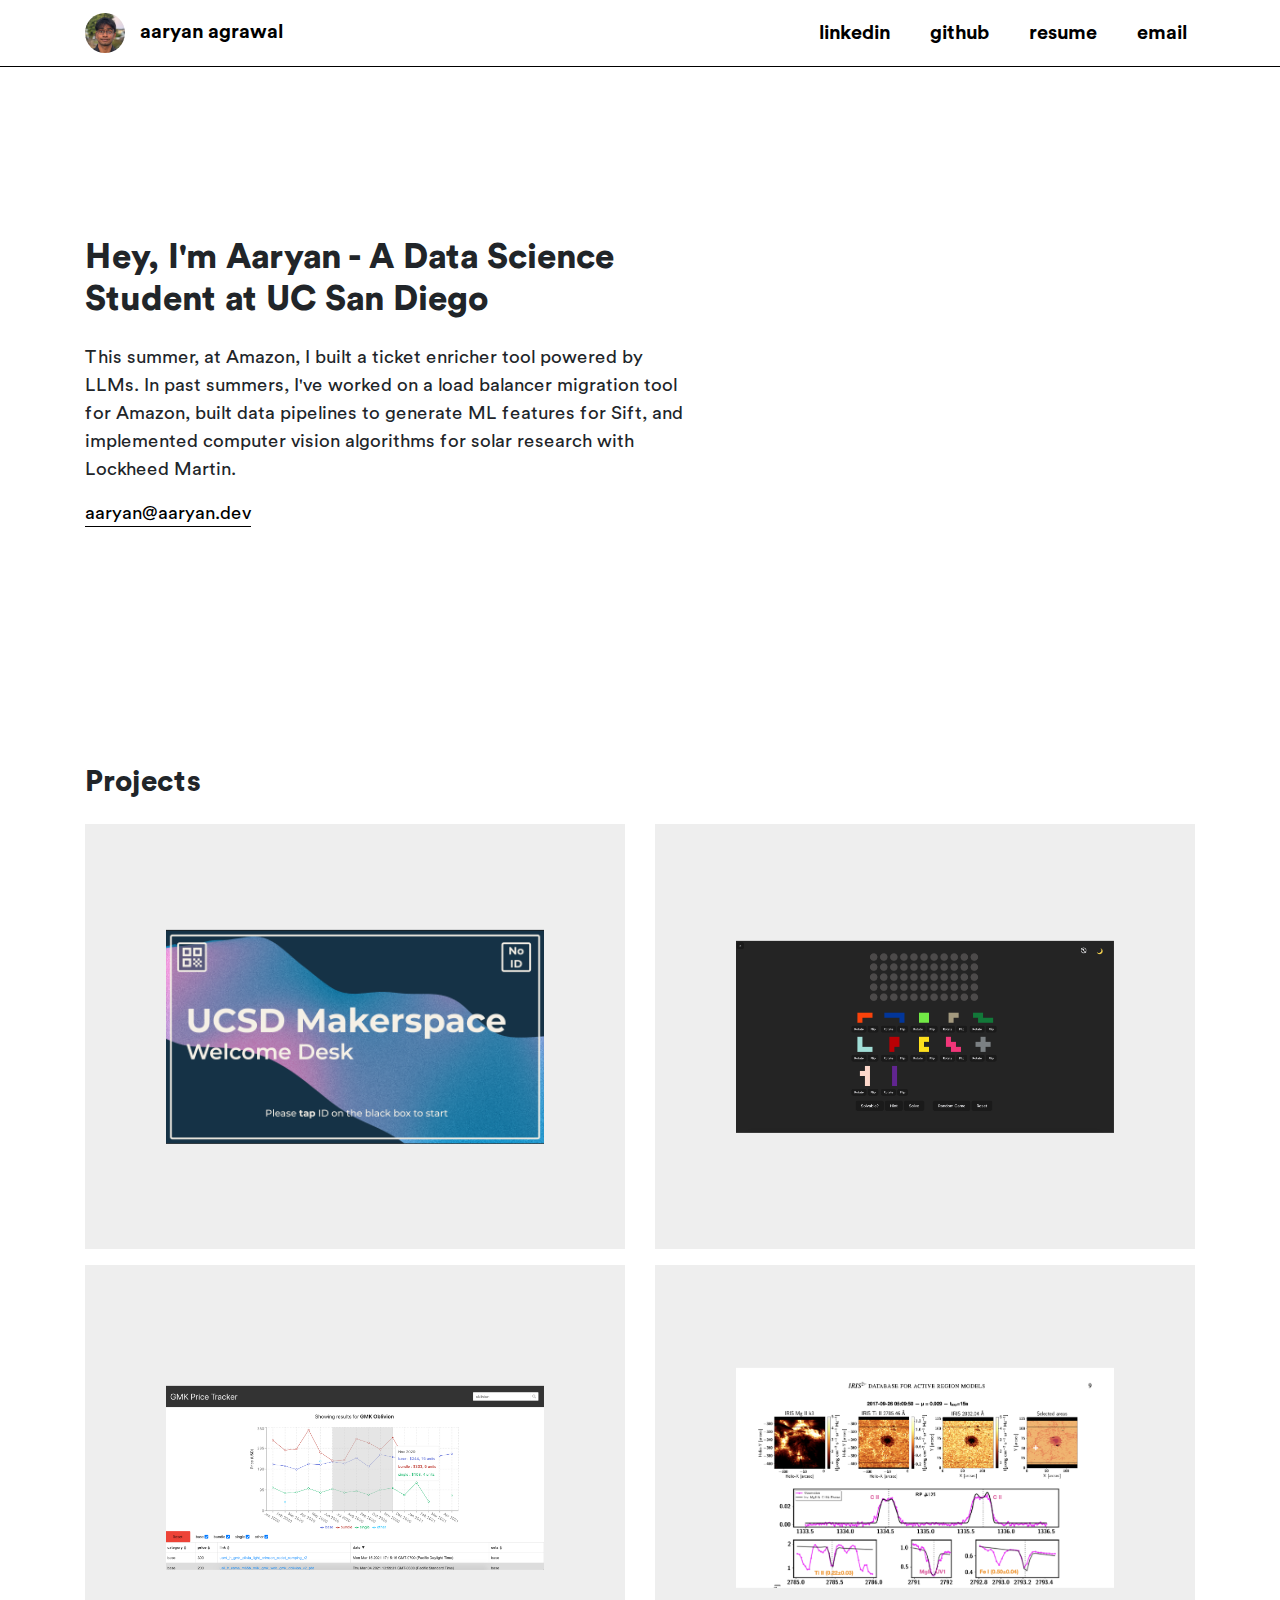
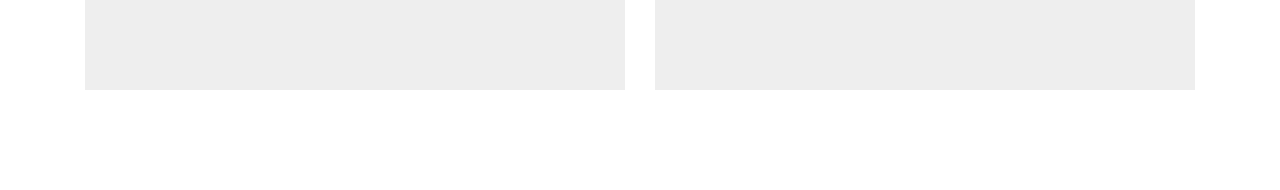
<file: index.html>
<!DOCTYPE html>
<html lang="en">

<head>
  <meta charset="UTF-8">
  <meta name="viewport" content="width=device-width, initial-scale=1.0">
  <title>aaryan agrawal</title>
  <!-- Bootstrap CSS -->
  <link href="https://stackpath.bootstrapcdn.com/bootstrap/4.5.2/css/bootstrap.min.css" rel="stylesheet">
  <link rel="stylesheet" href="style.css">
</head>

<body>

  <div class="container-fluid">
    <nav class="navbar navbar-expand-lg navbar-light fixed-top">
      <div class="container">
        <a class="navbar-brand" href="index.html">
          <img src="./assets/aaryan.jpg" width="30" height="30" class="d-inline-block align-center" alt="">
          aaryan agrawal
        </a>
        <button class="navbar-toggler custom-toggler" type="button" data-toggle="collapse"
          data-target="#navbarSupportedContent" aria-controls="navbarSupportedContent" aria-expanded="false"
          aria-label="Toggle navigation">
          <span class="navbar-toggler-icon"></span>
        </button>

        <div class="collapse navbar-collapse justify-content-end" id="navbarSupportedContent">
          <ul class="navbar-nav">
            <li class="nav-item">
              <a class="nav-link mr-4" href="https://www.linkedin.com/in/aaryan-agrawal/">linkedin</a>
            </li>
            <li class="nav-item">
              <a class="nav-link mr-4" href="https://github.com/13Ducks">github</a>
            </li>
            <li class="nav-item">
              <a class="nav-link mr-4" href="resume.html">resume</a>
            </li>
            <li class="nav-item">
              <a class="nav-link" href="mailto:aaryan@aaryan.dev">email</a>
            </li>
          </ul>
        </div>
      </div>
    </nav>
  </div>

  <main class="wrapper">
    <div class="d-flex align-items-center" id="landing-top">
      <div class="container">
        <div class="landing-block">
          <h1 class="landing-title">
            Hey, I'm Aaryan - A Data Science Student at UC San Diego
          </h1>
          <p class="mt-4">
            This summer, at Amazon, I built a ticket enricher tool powered by LLMs. In past summers, I've worked on a
            load
            balancer migration tool
            for Amazon, built data pipelines to generate ML features for Sift, and implemented computer vision
            algorithms for solar research with Lockheed Martin.
          </p>
          <a class="email-link mt-4" href="mailto:aaryan@aaryan.dev">aaryan@aaryan.dev</a>
        </div>
      </div>
    </div>


    <div class="d-flex justify-content-start" id="projects">
      <div class="container">
        <h2 class="section-title">Projects</h2>
        <div class="row">
          <div class="col-lg-6 col-sm-12 mt-3" data-toggle="modal" data-target="#modalMakerspace">
            <div class="project-card" id="project-2">
              <div class="image" style="position: relative; overflow: hidden; max-height: 85%;">
                <div style="width: 100%; padding-bottom: 62.5%;">
                  <img src="./assets/makerspace.png" class="d-inline-block align-center" alt=""
                    style="position: absolute; top: 0px; left: 0px; width: 100%; height: 100%; object-fit: contain; object-position: center center; transition-delay: 500ms;">
                </div>
              </div>
              <div class="image-overlay">
                <div class="image-overlay-text">
                  <p class="project-company mb-0">UC San Diego</p>
                  <p class="project-title">Makerspace Check In</p>
                </div>
              </div>
            </div>
          </div>

          <div class="col-lg-6 col-sm-12 mt-3" data-toggle="modal" data-target="#modalKanoodle">
            <div class="project-card" id="project-0">
              <div class="image" style="position: relative; overflow: hidden; max-height: 85%;">
                <div style="width: 100%; padding-bottom: 62.5%;">
                  <img src="./assets/kanoodle.png" class="d-inline-block align-center" alt=""
                    style="position: absolute; top: 0px; left: 0px; width: 100%; height: 100%; object-fit: contain; object-position: center center; transition-delay: 500ms;">
                </div>
              </div>
              <div class="image-overlay">
                <div class="image-overlay-text">
                  <p class="project-title">Kanoodle Solver</p>
                </div>
              </div>
            </div>
          </div>
        </div>
        <div class="row">

          <div class="col-lg-6 col-sm-12 mt-3" data-toggle="modal" data-target="#modalGMK">
            <div class="project-card" id="project-0">
              <div class="image" style="position: relative; overflow: hidden; max-height: 85%;">
                <div style="width: 100%; padding-bottom: 62.5%;">
                  <img src="./assets/gmk.png" class="d-inline-block align-center" alt=""
                    style="position: absolute; top: 0px; left: 0px; width: 100%; height: 100%; object-fit: contain; object-position: center center; transition-delay: 500ms;">
                </div>
              </div>
              <div class="image-overlay">
                <div class="image-overlay-text">
                  <p class="project-title">GMK Price Tracker</p>
                </div>
              </div>
            </div>
          </div>

          <div class="col-lg-6 col-sm-12 mt-3" data-toggle="modal" data-target="#modalLMSAL">
            <div class="project-card" id="project-0">
              <div class="image" style="position: relative; overflow: hidden; max-height: 85%;">
                <div style="width: 100%; padding-bottom: 62.5%;">
                  <img src="./assets/lmsal.png" class="d-inline-block align-center" alt=""
                    style="position: absolute; top: 0px; left: 0px; width: 100%; height: 100%; object-fit: contain; object-position: center center; transition-delay: 500ms;">
                </div>
              </div>
              <div class="image-overlay">
                <div class="image-overlay-text">
                  <p class="project-company mb-0">Lockheed Martin Solar and Astrophysics Laboratory</p>
                  <p class="project-title">IRIS Satelite Dataset</p>
                </div>
              </div>
            </div>
          </div>
        </div>
      </div>
    </div>
  </main>

  <div class="modal fade" id="modalGMK" tabindex="-1" role="dialog" aria-hidden="true">
    <div class="modal-dialog modal-dialog-centered" role="document">
      <div class="modal-content">
        <button type="button" class="close modal-close" data-dismiss="modal" aria-label="Close">
          <span aria-hidden="true">&times;</span>
        </button>
        <div class="modal-header">
          <div class="modal-image shadow">
            <img src="assets/gmk.png" alt=""
              style="width: 100%; height: 100%; object-fit: contain; object-position: center center;">
          </div>


        </div>
        <div class="modal-bottom">
          <a class="modal-name text-decoration-none" href="https://gmk.aaryan.dev">
            <p>GMK Price Tracker</p>
          </a>
          <p class="modal-description">
            Aftermarket price tracker for GMK keycap sets. Used Python and Reddit APIs to scrape and
            parse over 10000 posts from r/mechmarket. Stored results in Firebase databse and built fully
            interactive React website to dynamically show product prices and trends over time. <a
              href="https://github.com/13Ducks/GMKPriceTracker">Source Code</a>.
          </p>
        </div>
      </div>
    </div>
  </div>

  <div class="modal fade" id="modalMakerspace" tabindex="-1" role="dialog" aria-hidden="true">
    <div class="modal-dialog modal-dialog-centered" role="document">
      <div class="modal-content">
        <button type="button" class="close modal-close" data-dismiss="modal" aria-label="Close">
          <span aria-hidden="true">&times;</span>
        </button>
        <div class="modal-header">
          <div class="modal-image shadow">
            <img src="assets/makerspace.png" alt=""
              style="width: 100%; height: 100%; object-fit: contain; object-position: center center;">
          </div>


        </div>
        <div class="modal-bottom">
          <p class="modal-company mb-0">UC San Diego</p>
          <p class="modal-name text-decoration-none">
            Makerspace Check In
          </p>
          <p class="modal-description">
            Student Check In system for the UC San Diego Makerspace. Allows users to create accounts by scanning student
            IDs and grabbing data from central UCSD APIs. Used by 5000+ students with 60000+ individual sign-ins.
            Designed in Figma and built in Python with Tkinter. <a
              href="https://github.com/UCSD-Makerspace/Check-In">Source Code</a>.
          </p>
        </div>
      </div>
    </div>
  </div>

  <div class="modal fade" id="modalLMSAL" tabindex="-1" role="dialog" aria-hidden="true">
    <div class="modal-dialog modal-dialog-centered" role="document">
      <div class="modal-content">
        <button type="button" class="close modal-close" data-dismiss="modal" aria-label="Close">
          <span aria-hidden="true">&times;</span>
        </button>
        <div class="modal-header">
          <div class="modal-image shadow">
            <img src="assets/lmsal.png" alt=""
              style="width: 100%; height: 100%; object-fit: contain; object-position: center center;">
          </div>


        </div>
        <div class="modal-bottom">
          <p class="modal-company mb-0">Lockheed Martin Solar and Astrophysics Laboratory</p>
          <p class="modal-name text-decoration-none">
            IRIS Satelite Dataset
          </p>
          <p class="modal-description">
            Developed sunspot clustering algorithm with OpenCV to group and simplify over 500k unique data points into
            256 groups. Using this data, generated comprehensive dataset of sunspot emission spectra. Published <a
              href="https://arxiv.org/abs/2211.09103">paper</a> as
            second author releasing dataset to public.
          </p>
        </div>
      </div>
    </div>
  </div>

  <div class="modal fade" id="modalKanoodle" tabindex="-1" role="dialog" aria-hidden="true">
    <div class="modal-dialog modal-dialog-centered" role="document">
      <div class="modal-content">
        <button type="button" class="close modal-close" data-dismiss="modal" aria-label="Close">
          <span aria-hidden="true">&times;</span>
        </button>
        <div class="modal-header">
          <div class="modal-image shadow">
            <img src="assets/kanoodle.png" alt=""
              style="width: 100%; height: 100%; object-fit: contain; object-position: center center;">
          </div>


        </div>
        <div class="modal-bottom">
          <a class="modal-name text-decoration-none" href="https://kanoodle.aaryan.dev">
            <p>Kanoodle Solver</p>
          </a>
          <p class="modal-description">
            Online Kanoodle puzzle game solver and player. Implemented in Svelte with an optimized backtracking solver
            algorithm. Features drag-and-drop functionality, randomized puzzles, and a hint system. <a
              href="https://github.com/13Ducks/Kanoodle-Solver">Source Code</a>.
          </p>
        </div>
      </div>
    </div>
  </div>


  <button class="close-btn" onclick="closeNavbar()"> &times; </button>


  <!-- Bootstrap JS and dependencies (jQuery, Popper.js) -->
  <script src="https://code.jquery.com/jquery-3.5.1.slim.min.js"></script>
  <script src="https://cdn.jsdelivr.net/npm/@popperjs/core@2.5.4/dist/umd/popper.min.js"></script>
  <script src="https://stackpath.bootstrapcdn.com/bootstrap/4.5.2/js/bootstrap.min.js"></script>

  <script>
    function closeNavbar() {
      document.querySelector('.navbar-toggler').click();
    }


    $('.navbar-toggler').on('click', function () {
      $('.close-btn').toggle();
      if ($('.close-btn').is(':visible')) {
        $('body').addClass("fixed-position");
      } else {
        $('body').removeClass("fixed-position");
      }
    });
  </script>
</body>

</html>
</file>
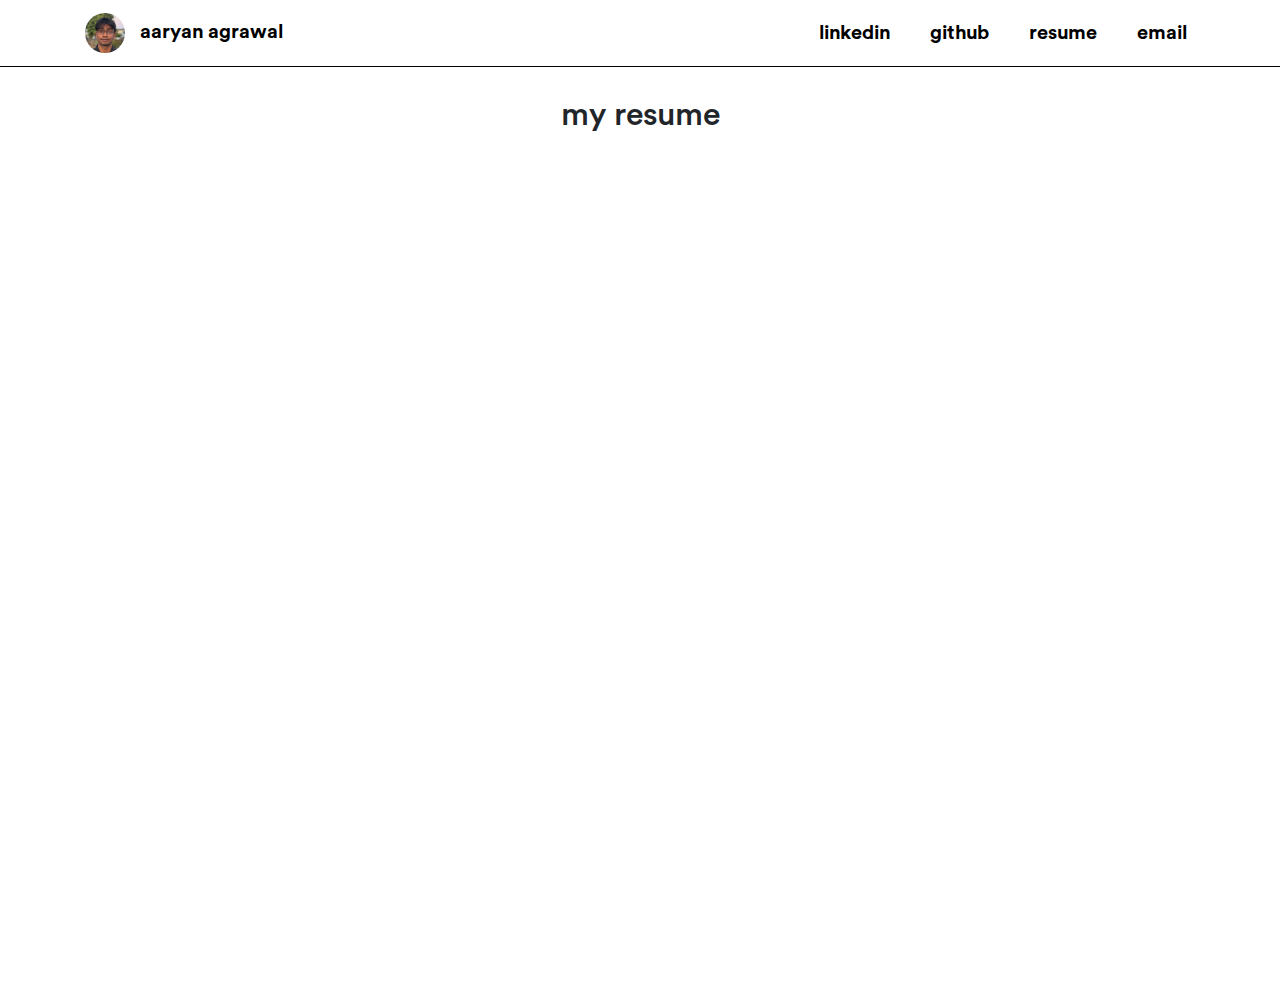
<file: resume.html>
<!DOCTYPE html>
<html lang="en">

<head>
    <meta charset="UTF-8">
    <meta name="viewport" content="width=device-width, initial-scale=1.0">
    <title>aaryan agrawal - resume</title>
    <!-- Bootstrap CSS -->
    <link href="https://stackpath.bootstrapcdn.com/bootstrap/4.5.2/css/bootstrap.min.css" rel="stylesheet">
    <link rel="stylesheet" href="style.css">
</head>

<body>

    <div class="container-fluid">
        <nav class="navbar navbar-expand-lg navbar-light fixed-top">
            <div class="container">
                <a class="navbar-brand" href="index.html">
                    <img src="./assets/aaryan.jpg" width="30" height="30" class="d-inline-block align-center" alt="">
                    aaryan agrawal
                </a>
                <button class="navbar-toggler custom-toggler" type="button" data-toggle="collapse"
                    data-target="#navbarSupportedContent" aria-controls="navbarSupportedContent" aria-expanded="false"
                    aria-label="Toggle navigation">
                    <span class="navbar-toggler-icon"></span>
                </button>

                <div class="collapse navbar-collapse justify-content-end" id="navbarSupportedContent">
                    <ul class="navbar-nav">
                        <li class="nav-item">
                            <a class="nav-link mr-4" href="https://www.linkedin.com/in/aaryan-agrawal/">linkedin</a>
                        </li>
                        <li class="nav-item">
                            <a class="nav-link mr-4" href="https://github.com/13Ducks">github</a>
                        </li>
                        <li class="nav-item">
                            <a class="nav-link mr-4" href="resume.html">resume</a>
                        </li>
                        <li class="nav-item">
                            <a class="nav-link" href="mailto:aaryan@aaryan.dev">email</a>
                        </li>
                    </ul>
                </div>
            </div>
        </nav>
    </div>

    <main class="container mt-5 pt-5">
        <h2 class="text-center mb-4">my resume</h2>

        <!-- Embed the PDF -->
        <div class="embed-responsive embed-responsive-4by3">
            <iframe class="embed-responsive-item" src="./assets/Aaryan_Agrawal_Resume.pdf" allowfullscreen></iframe>
        </div>

    </main>

    <!-- Bootstrap JS and dependencies -->
    <script src="https://code.jquery.com/jquery-3.5.1.slim.min.js"></script>
    <script src="https://cdn.jsdelivr.net/npm/@popperjs/core@2.5.4/dist/umd/popper.min.js"></script>
    <script src="https://stackpath.bootstrapcdn.com/bootstrap/4.5.2/js/bootstrap.min.js"></script>
</body>

</html>
</file>
<file: style.css>
@font-face {
  font-family: CircularStd;
  src: url(assets/fonts/CircularStd-Black.woff) format('woff');
  src: url(assets/fonts/CircularStd-Black.woff2) format('woff2');
  font-weight: 800;
  font-style: normal;
  font-display: swap;
}

@font-face {
  font-family: CircularStd;
  src: url(assets/fonts/CircularStd-Medium.woff) format('woff');
  src: url(assets/fonts/CircularStd-Medium.woff2) format('woff2');
  font-weight: 500;
  font-style: normal;
  font-display: swap;
}

@font-face {
  font-family: CircularStd;
  src: url(assets/fonts/CircularStd-Bold.woff) format('woff');
  src: url(assets/fonts/CircularStd-Bold.woff2) format('woff2');
  font-weight: 600;
  font-style: normal;
  font-display: swap;
}

@font-face {
  font-family: CircularStd;
  src: url(assets/fonts/CircularStd-Book.woff) format('woff');
  src: url(assets/fonts/CircularStd-Book.woff2) format('woff2');
  font-weight: 400;
  font-style: normal;
  font-display: swap;
}

* {
  font-family: 'CircularStd', sans-serif;
}

.navbar-brand img {
  width: 40px;
  height: 40px;
  border-radius: 50%;
  margin-right: 10px;
}

.navbar-brand,
.nav-link {
  font-weight: 600;
  color: black !important;
  font-size: 20px;
}

.navbar {
  background-color: rgba(255, 255, 255, 1);
  border-bottom: 1px solid black;
}

.navbar-toggler {
  border: none;
}

.navbar-toggler:focus {
  outline: none;
}

.custom-toggler .navbar-toggler-icon {
  background-image: url("data:image/svg+xml;charset=utf8,%3Csvg viewBox='0 0 32 32' xmlns='http://www.w3.org/2000/svg'%3E%3Cpath stroke='rgba(0,0,0)' stroke-width='3' stroke-miterlimit='10' d='M4 8h24M4 16h24M4 24h24'/%3E%3C/svg%3E");
}

.close-btn {
  display: none;
}

.fixed-position {
  overflow: hidden;
}

.jumbotron {
  background-color: white;
  justify-content: center;
  align-items: center;
}

@media (max-width: 992px) {

  .navbar-collapse.show,
  .navbar-collapse.collapsing {
    font-size: 2rem;
    transition: height 0s ease;
    position: fixed;
    top: 0;
    left: 0;
    width: 100%;
    height: 100%;
    z-index: 1000;
    background-color: rgba(40, 63, 57, 0.95);
    display: flex;
    justify-content: center !important;
    align-items: center;
    text-align: center;
  }

  .navbar-collapse .navbar-nav .nav-link,
  .close-btn {
    color: white !important;
    font-size: 36px;
    text-align: center;
    text-decoration: none;
    opacity: 0.4;
    transition: opacity 0.3s;
  }

  .navbar-collapse .navbar-nav .nav-link:hover {
    text-decoration: underline;
    opacity: 1;
  }

  .navbar-collapse.show {
    height: calc(100vh);
    transition: height .35s ease;
  }

  .close-btn:hover {
    opacity: 1;
  }

  .close-btn:focus {
    outline: none;
  }

  .close-btn {
    position: fixed;
    top: 20px;
    right: 40px;
    font-size: 48px;
    padding: 0;
    border: none;
    background: none;
    cursor: pointer;
    z-index: 1100;
    /* Ensure it's above the content */
  }
}

#projects {
  width: 100%;
  margin-bottom: 100px
}

#landing-top {
  height: 85vh;
  min-height: 500px;
  width: 100%;
  margin: auto
}

.landing-block {
  max-width: 600px
}

.landing-block .landing-title {
  font-size: 26pt;
  font-family: 'CircularStd', sans-serif;
  font-weight: 900
}

.email-link,
.landing-block p {
  font-size: 14pt;
  font-weight: 300
}

.email-link {
  padding-bottom: 3px;
  border-bottom: 1px solid #000;
  color: #000;
  text-decoration: none;
  transition: .2s ease-out;
  -webkit-transition: .2s ease-out
}

.email-link:hover {
  text-decoration: none;
  background-color: #000;
  color: #fff
}

#featured-work {
  width: 100%;
  margin-bottom: 100px
}

.section-title {
  font-size: 22pt;
  font-weight: 700
}

.project-card {
  width: 100%;
  height: 425px;
  background-color: #eee;
  cursor: pointer
}

.image {
  max-width: 70%;
  height: auto;
  margin: auto;
  top: 50%;
  -webkit-transform: translateY(-50%);
  transform: translateY(-50%);
  text-align: center;
  overflow: hidden;
  -o-object-fit: contain;
  object-fit: contain;
  display: block
}

.image-overlay {
  position: absolute;
  top: 0;
  bottom: 0;
  left: 15px;
  right: 0;
  height: 100%;
  width: -webkit-calc(100% - 30px);
  width: calc(100% - 30px);
  opacity: 0;
  -webkit-transition: .4s ease;
  transition: .4s ease;
  background-color: #42776a;
  z-index: 100
}

.image-overlay:hover {
  opacity: .7
}

.image-overlay-text {
  color: #fff;
  padding-top: 40px;
  padding-left: 40px;
  max-width: 60%;
  line-height: 1
}

.project-title {
  font-size: 20pt;
  font-weight: 900
}

.project-company,
.project-title {
  font-family: CircularStd, sans-serif
}

.project-company {
  position: relative;
  font-size: 12pt;
  font-weight: 500;
  bottom: 3px
}

.modal-close {
  position: absolute;
  right: 30px;
  top: 20px;
  z-index: 999;
  color: black !important;
  opacity: 1;
}

.modal-content {
  height: 100%;
  width: 100%;
}

.modal-image {
  position: absolute;
  top: 50%;
  left: 50%;
  width: 70%;
  height: auto;
  background-color: lightgreen;
  transform: translate(-50%, -50%);
}

@media (max-width: 767.98px) {
  .modal-image {
    max-width: 90% !important
  }
}

.modal-header {
  background-color: #eee;
  width: 100%;
  padding: 20px;
  height: 70%;
  position: relative;
}

.modal-bottom {
  padding: 25px 50px 20px
}

.modal-name {
  font-size: 20pt;
  font-weight: 900;
  font-family: CircularStd, sans-serif;
  line-height: 1
}

.modal-company {
  position: relative;
  font-weight: 500;
  bottom: 3px
}

.modal-company,
.modal-description {
  font-size: 12pt;
  font-family: CircularStd, sans-serif
}

.modal-description {
  font-weight: 300
}

.modal-dialog {
  width: 85%;
  height: 75%;
  max-width: 1000px;
  margin: 2rem auto;
}
</file>
